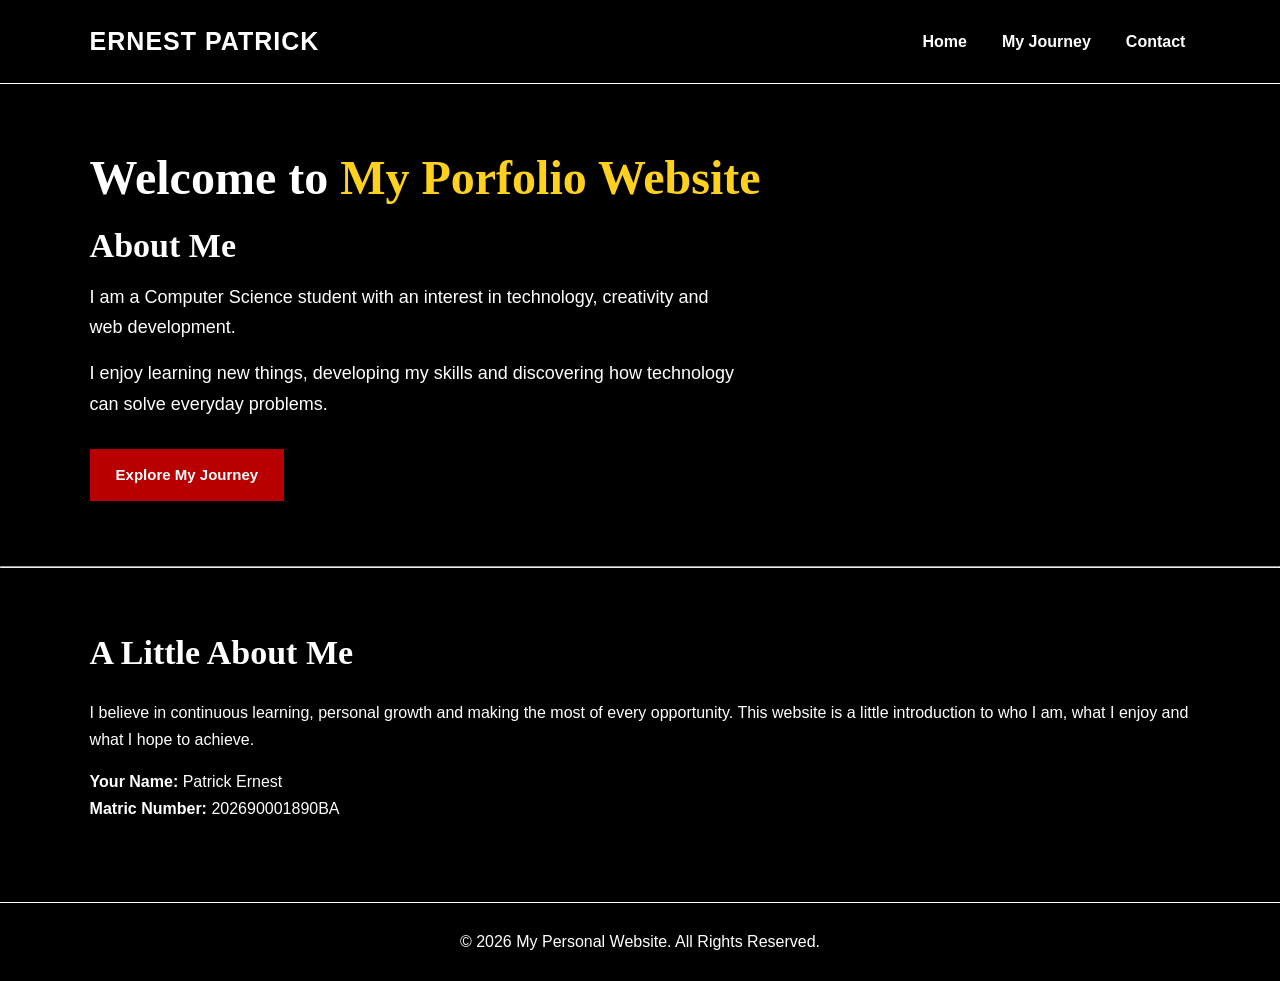
<file: index.html>
<!DOCTYPE html>
<html lang="en">

<head>
    <meta charset="UTF-8">
    <meta name="viewport" content="width=device-width, initial-scale=1.0">
    <title>Home | My Personal Website</title>

    <link rel="stylesheet" href="css/style.css">
</head>

<body>

    <header>
        <div class="logo">ERNEST PATRICK</div>

        <nav>
            <a href="index.html">Home</a>
            <a href="journey.html">My Journey</a>
            <a href="contact.html">Contact</a>
        </nav>
    </header>

  
    <section class="hero">

        <h1>Welcome to <span>My Porfolio Website</span></h1>

        <h2>About Me</h2>

        <p>
            I am a Computer Science student with an interest
            in technology, creativity and web development.
        </p>

        <p>
            I enjoy learning new things, developing my skills
            and discovering how technology can solve everyday
            problems.
        </p>

        <a href="journey.html" class="btn">Explore My Journey</a>

    </section>

    <hr>

   
    <section>
        <h2 class="section-title">A Little About Me</h2>

        <p>
            I believe in continuous learning, personal growth
            and making the most of every opportunity.
            This website is a little introduction to who I am,
            what I enjoy and what I hope to achieve.
        </p>

        <p>
            <strong>Your Name:</strong> Patrick Ernest
            <br>
            <strong>Matric Number:</strong> 202690001890BA
        </p>
    </section>

   
    <footer>
        <p>&copy; 2026 My Personal Website. All Rights Reserved.</p>
    </footer>

</body>
</html>
</file>
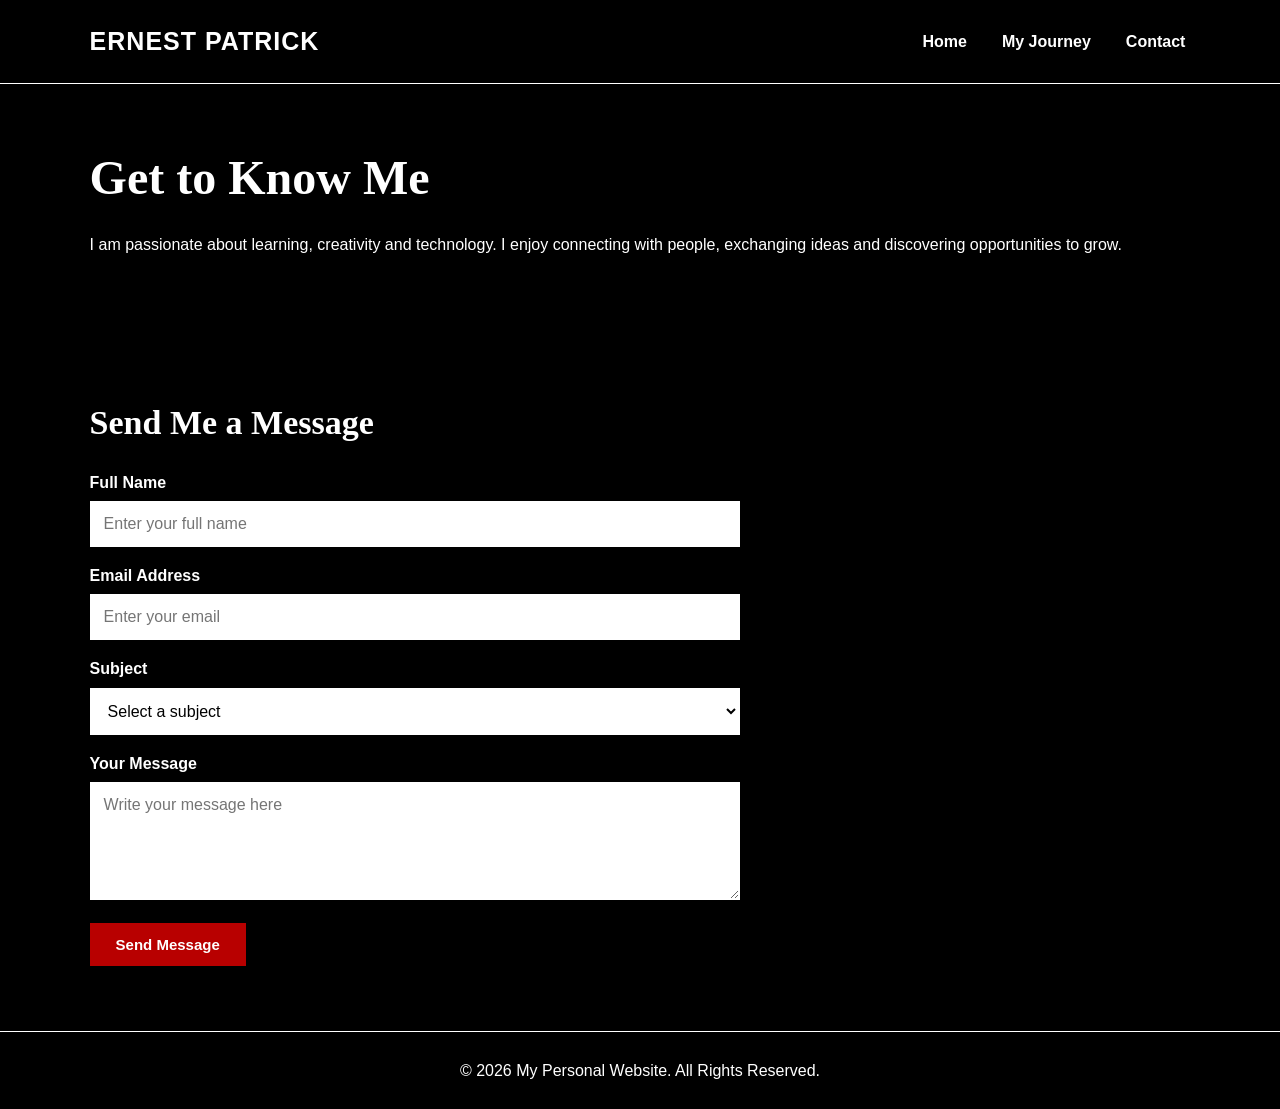
<file: contact.html>
<!DOCTYPE html>
<html lang="en">

<head>
    <meta charset="UTF-8">
    <meta name="viewport" content="width=device-width, initial-scale=1.0">

    <title>Contact Me | My Personal Website</title>

    <link rel="stylesheet" href="css/style.css">
</head>

<body>

    
    <header>

        <div class="logo">ERNEST PATRICK</div>

        <nav>
            <a href="index.html">Home</a>
            <a href="journey.html">My Journey</a>
            <a href="contact.html">Contact</a>
        </nav>

    </header>

   
    <section>

        <h1 class="section-title">Get to Know Me</h1>

        <p>
            I am passionate about learning, creativity and
            technology. I enjoy connecting with people,
            exchanging ideas and discovering opportunities
            to grow.
        </p>

    </section>

   
    <section>

        <h2 class="section-title">Send Me a Message</h2>

        <form class="contact-form" action="#" method="post">

            <label for="fullname">Full Name</label>

            <input
                type="text"
                id="fullname"
                name="fullname"
                placeholder="Enter your full name"
                required
            >

            <label for="email">Email Address</label>

            <input
                type="email"
                id="email"
                name="email"
                placeholder="Enter your email"
                required
            >

            <label for="subject">Subject</label>

            <select id="subject" name="subject">

                <option value="">Select a subject</option>
                <option value="general">General Enquiry</option>
                <option value="academic">Academic Discussion</option>
                <option value="collaboration">Collaboration</option>
                <option value="other">Other</option>

            </select>

            <label for="message">Your Message</label>

            <textarea
                id="message"
                name="message"
                rows="5"
                placeholder="Write your message here"
                required
            ></textarea>

            <button type="submit">Send Message</button>

        </form>

    </section>


   
    <footer>

        <p>&copy; 2026 My Personal Website. All Rights Reserved.</p>

    </footer>

</body>
</html>
</file>
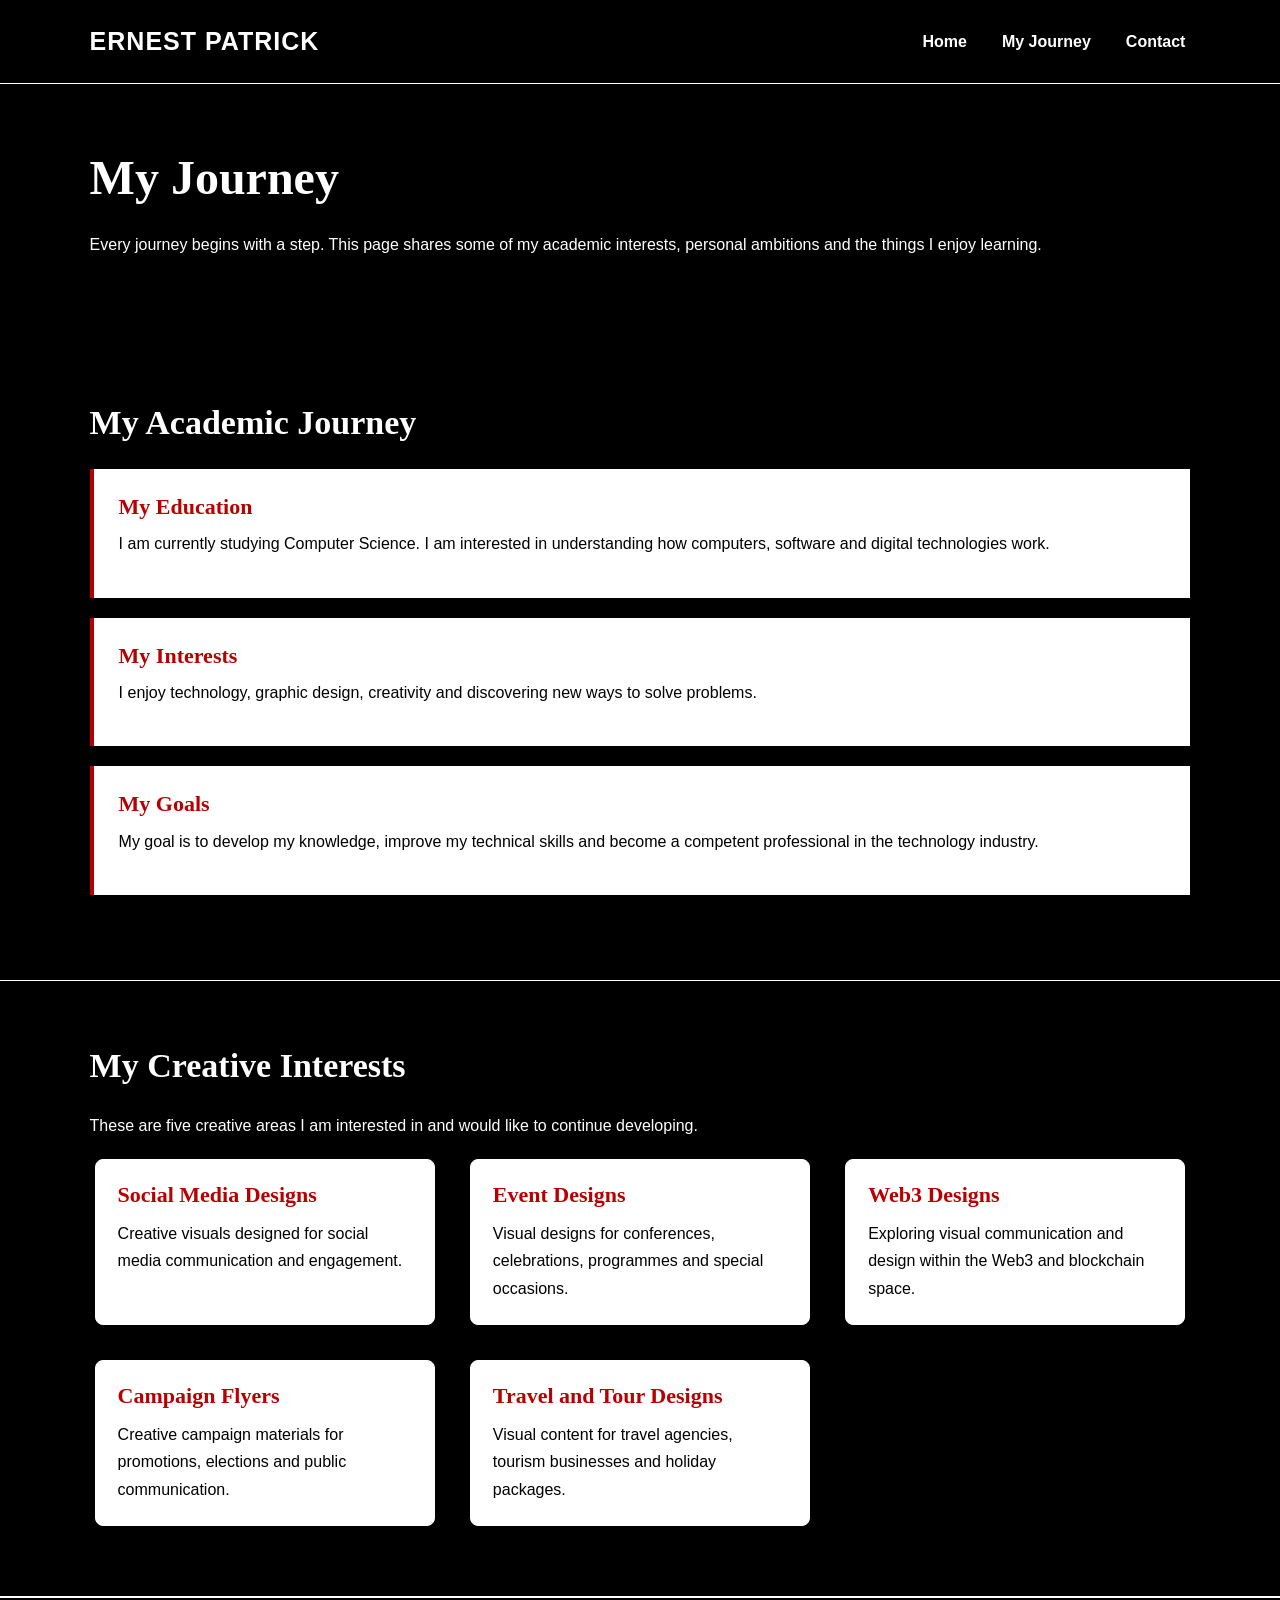
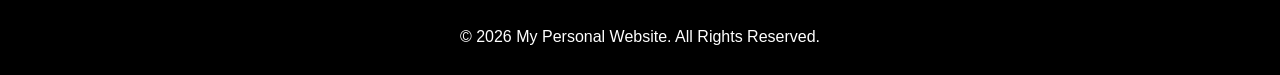
<file: journey.html>
<!DOCTYPE html>
<html lang="en">

<head>
    <meta charset="UTF-8">
    <meta name="viewport" content="width=device-width, initial-scale=1.0">
    <title>My Journey | My Personal Website</title>

    <link rel="stylesheet" href="css/style.css">
</head>

<body>

    
    <header>
        <div class="logo">ERNEST PATRICK</div>

        <nav>
            <a href="index.html">Home</a>
            <a href="journey.html">My Journey</a>
            <a href="contact.html">Contact</a>
        </nav>
    </header>

    
    <section>
        <h1 class="section-title">My Journey</h1>

        <p>
            Every journey begins with a step. This page shares
            some of my academic interests, personal ambitions
            and the things I enjoy learning.
        </p>
    </section>

   
    <section>
        <h2 class="section-title">My Academic Journey</h2>

        <div class="journey-box">
            <h3>My Education</h3>
            <p>
                I am currently studying Computer Science.
                I am interested in understanding how computers,
                software and digital technologies work.
            </p>
        </div>

        <div class="journey-box">
            <h3>My Interests</h3>
            <p>
                I enjoy technology, graphic design, creativity
                and discovering new ways to solve problems.
            </p>
        </div>

        <div class="journey-box">
            <h3>My Goals</h3>
            <p>
                My goal is to develop my knowledge, improve my
                technical skills and become a competent
                professional in the technology industry.
            </p>
        </div>
    </section>

  
    <section id="featured-projects">

        <h2 class="section-title">My Creative Interests</h2>

        <p>
            These are five creative areas I am interested in
            and would like to continue developing.
        </p>

        <div class="gallery">

            <div class="card">
                <h3>Social Media Designs</h3>
                <p>
                    Creative visuals designed for social media
                    communication and engagement.
                </p>
            </div>

            <div class="card">
                <h3>Event Designs</h3>
                <p>
                    Visual designs for conferences, celebrations,
                    programmes and special occasions.
                </p>
            </div>

            <div class="card">
                <h3>Web3 Designs</h3>
                <p>
                    Exploring visual communication and design
                    within the Web3 and blockchain space.
                </p>
            </div>

            <div class="card">
                <h3>Campaign Flyers</h3>
                <p>
                    Creative campaign materials for promotions,
                    elections and public communication.
                </p>
            </div>

            <div class="card">
                <h3>Travel and Tour Designs</h3>
                <p>
                    Visual content for travel agencies,
                    tourism businesses and holiday packages.
                </p>
            </div>

        </div>

    </section>

    <footer>
        <p>&copy; 2026 My Personal Website. All Rights Reserved.</p>
    </footer>

</body>
</html>
</file>
<file: css/style.css>
* {
    margin: 0;
    padding: 0;
    box-sizing: border-box;
}

:root {
    --red: #B80000;
    --yellow: #FFD11E;
    --black: #000000;
    --white: #FFFFFF;
}



body {
    font-family: Arial, Helvetica, sans-serif;
    background-color: var(--black);
    color: var(--white);
    line-height: 1.7;
}

h1, h2, h3 {
    font-family: Georgia, "Times New Roman", serif;
    line-height: 1.2;
}

h1 {
    font-size: 48px;
}

h2 {
    font-size: 34px;
}

h3 {
    font-size: 22px;
}

p {
    margin-bottom: 15px;
}

a {
    color: var(--white);
    text-decoration: none;
}


header {
    background-color: var(--black);
    padding: 20px 7%;
    display: flex;
    justify-content: space-between;
    align-items: center;
    flex-wrap: wrap;
    gap: 15px;
    border-bottom: 1px solid var(--white);
}

.logo {
    color: var(--white);
    font-size: 25px;
    font-weight: bold;
    letter-spacing: 1px;
}

.logo span {
    color: var(--yellow);
}

nav {
    display: flex;
    gap: 25px;
    flex-wrap: wrap;
}

nav a {
    color: var(--white);
    font-weight: bold;
    padding: 5px;
    transition: 0.3s;
}


nav a:hover,
nav a:focus {
    color: var(--red);
    outline: 2px solid var(--red);
    outline-offset: 5px;
}

.btn:hover,
.btn:focus,
button:hover,
button:focus {
    background-color: var(--yellow);
    color: var(--black);
    border-color: var(--yellow);
    outline: 2px solid var(--yellow);
    outline-offset: 3px;
}


section {
    padding: 65px 7%;
}

.section-title {
    color: var(--white);
    margin-bottom: 25px;
}

.yellow-text {
    color: var(--yellow);
}

.red-text {
    color: var(--red);
}


.hero {
    min-height: 430px;
    display: flex;
    flex-direction: column;
    justify-content: center;
    align-items: flex-start;
    background-color: var(--black);
}

.hero h1 {
    color: var(--white);
    margin-bottom: 20px;
}

.hero h1 span {
    color: var(--yellow);
}

.hero h2 {
    margin-bottom: 15px;
}

.hero p {
    max-width: 650px;
    font-size: 18px;
}


.btn,
button {
    display: inline-block;
    background-color: var(--red);
    color: var(--white);
    border: 1px solid var(--red);
    padding: 12px 25px;
    margin-top: 15px;
    font-size: 15px;
    font-weight: bold;
    cursor: pointer;
    transition: 0.3s;
}


.gallery {
    display: grid;
    grid-template-columns: repeat(3, 1fr);
    gap: 25px;
}

.card {
    background-color: var(--white);
    color: var(--black);
    border: 1px solid var(--white);
    padding: 22px;
    margin: 5px;
    border-radius: 8px;
    transition: 0.3s;
}

.card h3 {
    color: var(--red);
    margin-bottom: 12px;
}

.card p {
    margin-bottom: 0;
}

.card:hover {
    border-color: var(--yellow);
    transform: translateY(-5px);
}


.journey-box {
    background-color: var(--white);
    color: var(--black);
    padding: 25px;
    margin-bottom: 20px;
    border-left: 4px solid var(--red);
}

.journey-box h3 {
    color: var(--red);
    margin-bottom: 10px;
}


.contact-form {
    max-width: 650px;
}

.contact-form label {
    display: block;
    margin: 15px 0 5px;
    font-weight: bold;
}

.contact-form input,
.contact-form select,
.contact-form textarea {
    width: 100%;
    padding: 13px;
    border: 1px solid var(--white);
    background-color: var(--white);
    color: var(--black);
    font-size: 16px;
    font-family: Arial, Helvetica, sans-serif;
}

.contact-form input:focus,
.contact-form select:focus,
.contact-form textarea:focus {
    outline: 3px solid var(--yellow);
    border-color: var(--yellow);
}


#featured-projects {
    background-color: var(--black);
    border-top: 1px solid var(--white);
    border-bottom: 1px solid var(--white);
}

#featured-projects .section-title {
    color: var(--white);
}



footer {
    background-color: var(--black);
    color: var(--white);
    text-align: center;
    padding: 25px;
    border-top: 1px solid var(--white);
}

footer p {
    margin: 0;
}


@media screen and (max-width: 768px) {

    header {
        flex-direction: column;
        text-align: center;
    }

    nav {
        justify-content: center;
        gap: 15px;
    }

    h1 {
        font-size: 36px;
    }

    h2 {
        font-size: 28px;
    }

    .gallery {
        grid-template-columns: 1fr;
    }

    .hero {
        min-height: 350px;
    }

    section {
        padding: 45px 6%;
    }

    .contact-table {
        font-size: 14px;
    }
}
</file>
